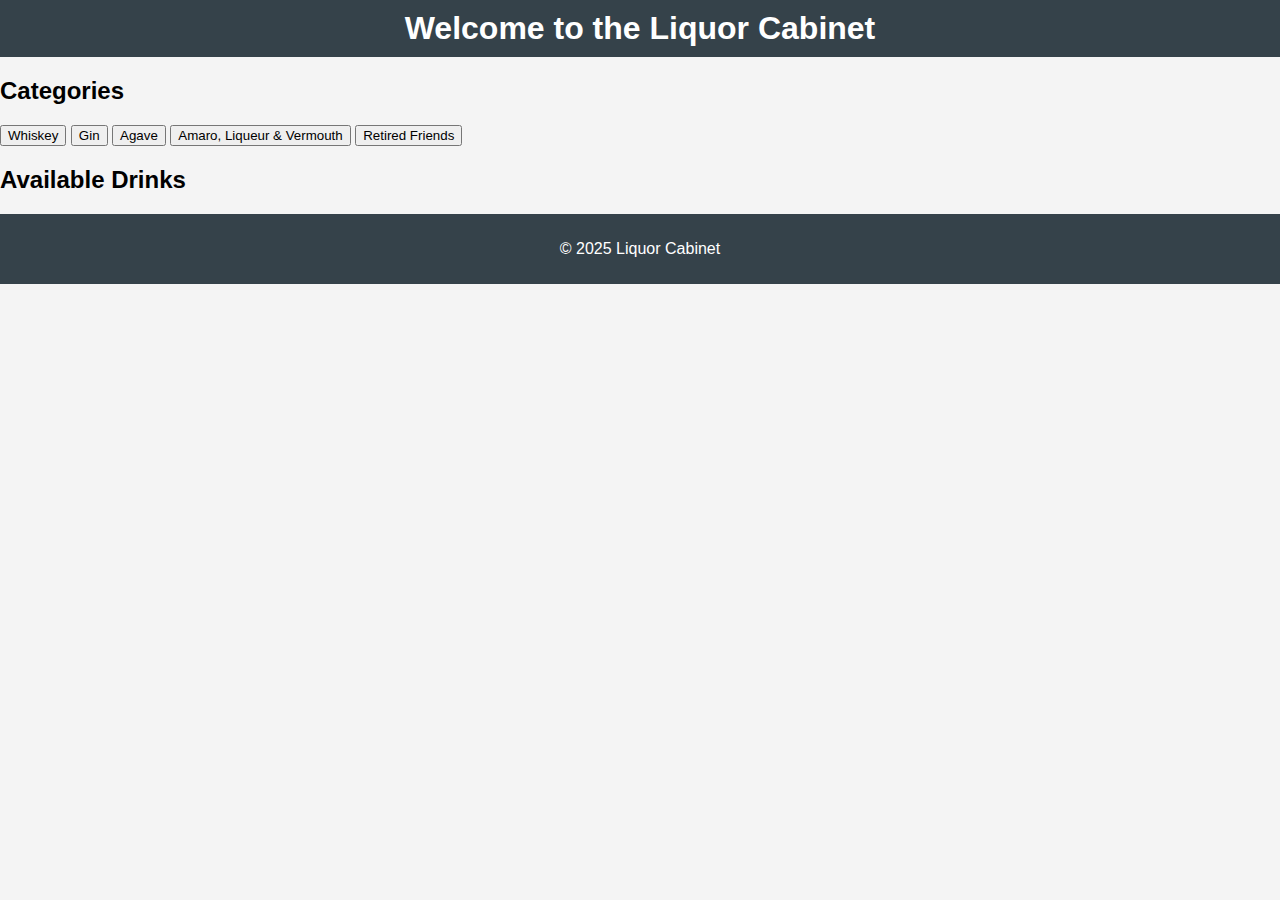
<file: index.html>
<!DOCTYPE html>
<html lang="en">
<head>
    <meta charset="UTF-8">
    <meta name="viewport" content="width=device-width, initial-scale=1.0">
    <title>Liquor Cabinet</title>
    <link rel="stylesheet" href="styles/style.css">
</head>
<body>
    <header>
        <h1>Welcome to the Liquor Cabinet</h1>
    </header>
    <main>
        <section>
            <h2>Categories</h2>
            <div id="categories">
                <button onclick="showSubcategories('whiskey')">Whiskey</button>
                <button onclick="showSubcategories('gin')">Gin</button>
                <button onclick="showSubcategories('agave')">Agave</button>
                <button onclick="showSubcategories('amaro')">Amaro, Liqueur & Vermouth</button>
                <button onclick="showSubcategories('retired')">Retired Friends</button>
            </div>
        </section>
        <section>
            <div id="subcategories">
                <!-- Subcategory buttons will be dynamically added here -->
            </div>
        </section>
        <section>
            <div id="subcategories2">
                <!-- Subcategory buttons will be dynamically added here -->
            </div>
        </section>
        <section>
            <h2>Available Drinks</h2>
            <ul id="drinks-list">
                <!-- Drinks will be displayed here -->
            </ul>
        </section>
    </main>
    <footer>
        <p>&copy; 2025 Liquor Cabinet</p>
    </footer>
    <script src="scripts/main.js"></script>
</body>
</html>
</file>
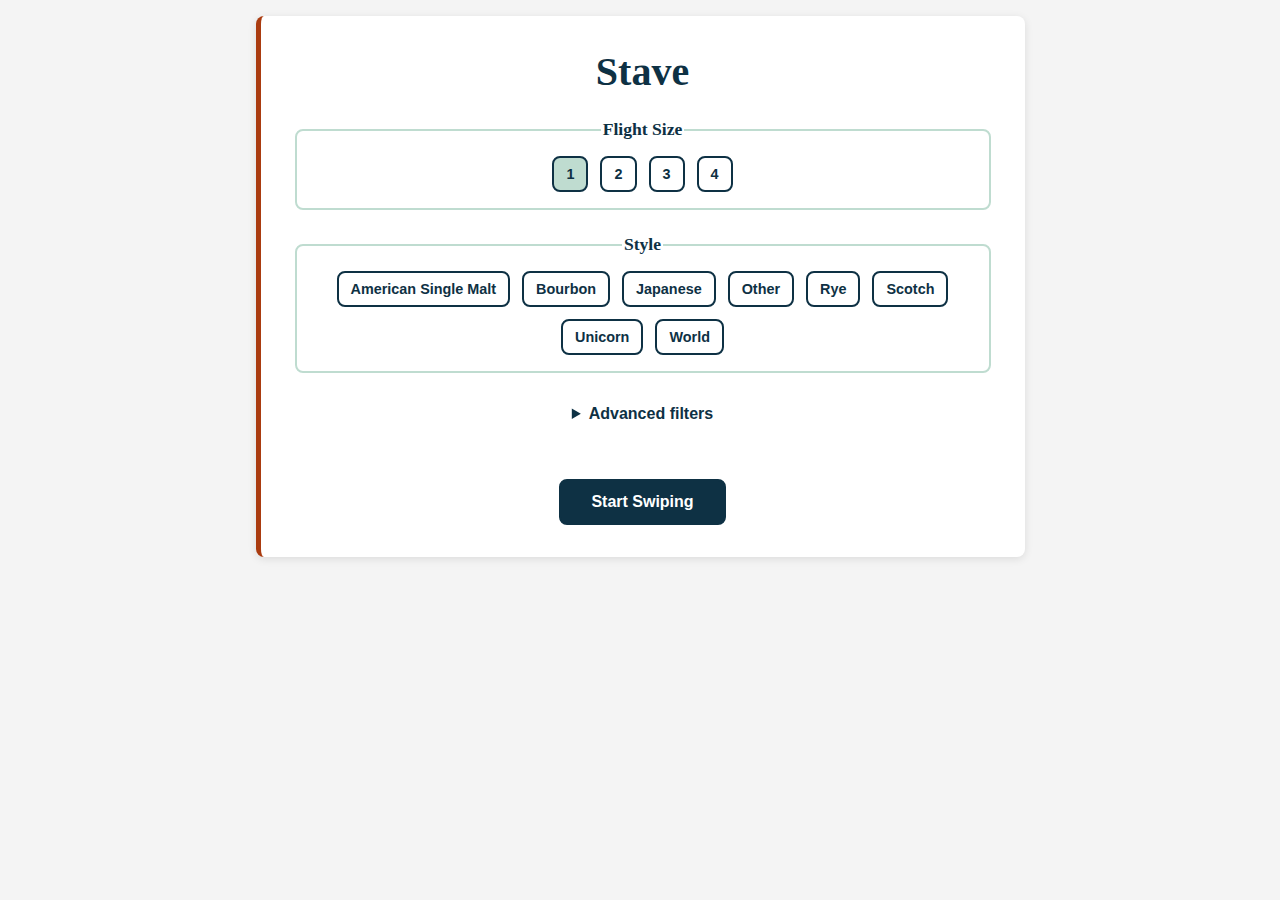
<file: stave.html>
<!DOCTYPE html>
<html lang="en">
<head>
    <meta charset="UTF-8" />
    <meta name="viewport" content="width=device-width, initial-scale=1.0" />
    <title>Whiskey Flight Selector</title>
    <link rel="stylesheet" href="styles/stave-style.css" />
</head>
<body>
    <div id="preferences">
        <h1>Stave</h1>
        <form id="prefForm">
             <fieldset>
                <legend>Flight Size</legend>
                <div id="flightSizeButtons" class="option-list">
                    <button id="size1" type="button">1</button>
                    <button id="size2" type="button">2</button>
                    <button id="size3" type="button">3</button>
                    <button id="size4" type="button">4</button>
                </div>
            </fieldset>
            <fieldset>
                <legend>Style</legend>
                <div id="styleButtons" class="option-list"></div>
            </fieldset>

            <details id="advancedDetails">
                <summary>Advanced filters </summary>
                <fieldset>
                    <legend>Cask Finish</legend>
                    <div id="caskButtons" class="option-list"></div>
                </fieldset>
                <fieldset>
                    <legend>Smokey</legend>
                    <div id="smokeyButtons" class="option-list">
                        <button id="smokeyYes" type="button">Yes</button>
                        <button id="smokeyNo" type="button">No</button>
                    </div>
                </fieldset>
                <fieldset>
                    <legend>ABV Range</legend>
                    <div id="abvButtons" class="option-list">
                        <button type="button" data-range="normal">Normal (&lt;50%)</button>
                        <button type="button" data-range="hot">Hot (50–60%)</button>
                        <button type="button" data-range="high">High Octane (&gt;60%)</button>
                    </div>
                </fieldset>

                <fieldset>
                    <legend>Distillery</legend>
                    <div id="distilleryButtons" class="option-list"></div>
                </fieldset>
            <fieldset>
                <legend>Region</legend>
                <div id="regionButtons" class="option-list"></div>
            </fieldset>
            </details>



            <button type="submit">Start Swiping</button>
        </form>
    </div>

    <div id="cards" class="hidden">
        <div id="cardProgress"></div>
        <div id="cardContainer"></div>
        <div id="controls">
            <!-- pass on left, add on right -->
            <button id="passBtn">&larr; Pass</button>
            <button id="flightBtn">Add to Flight &rarr;</button>
        </div>
        <p id="flightCount">Selected: 0/4</p>
        <ul id="flightList"></ul>
    </div>

    <div id="summary" class="hidden">
        <h2>Your Flight</h2>
        <ul id="summaryList"></ul>
        <button id="resetBtn">Start Over</button>
    </div>

    <!-- load data definitions first -->
    <script src="scripts/drinkdata.js"></script>

    <!-- app logic follows; `app.js` will pick up our whiskey list from `drinksData.whiskey` -->
    <script src="scripts/app.js"></script>

</body>
</html>
</file>
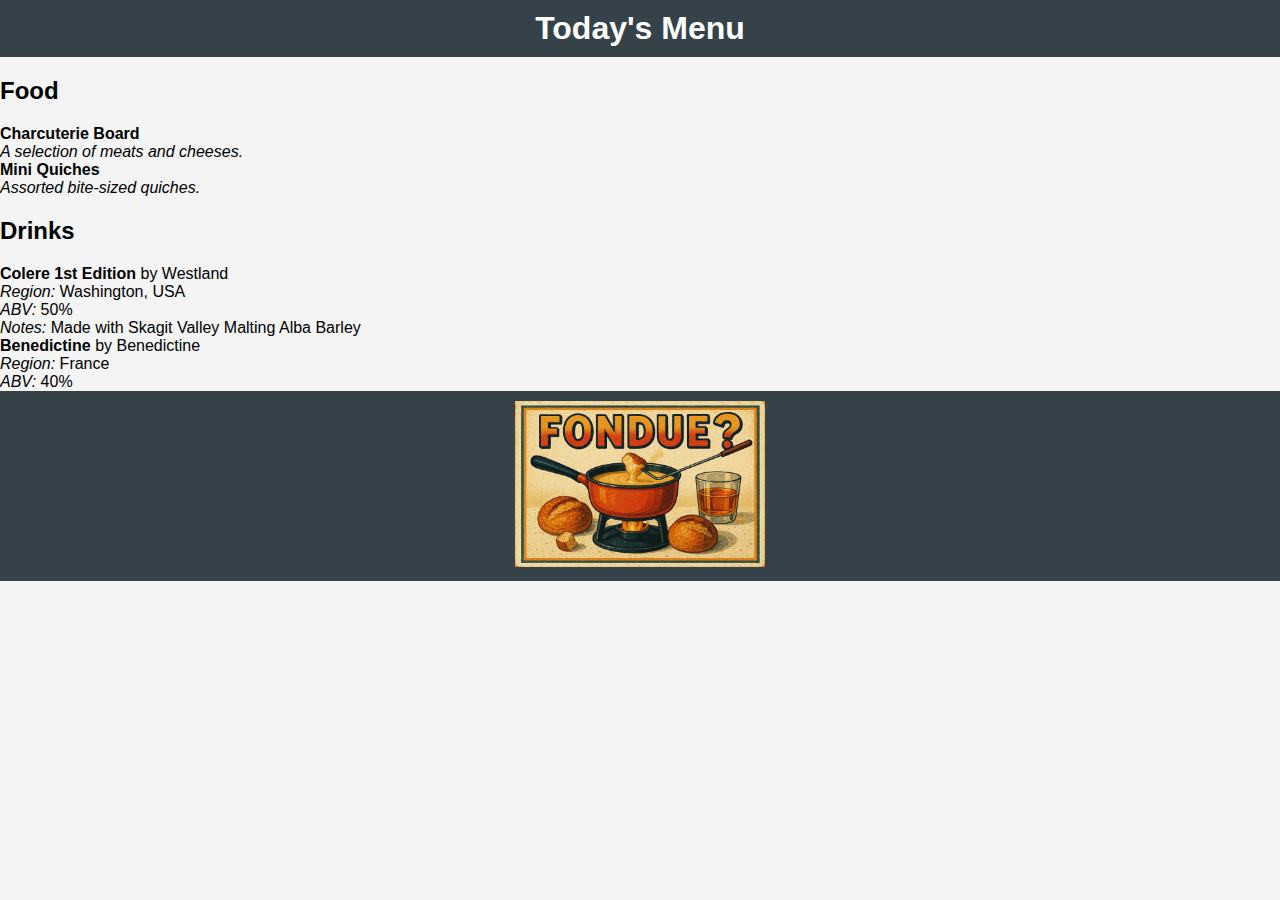
<file: todays-menu.html>
<!DOCTYPE html>
<html lang="en">
<head>
    <meta charset="UTF-8">
    <meta name="viewport" content="width=device-width, initial-scale=1.0">
    <title>Today's Menu</title>
    <link href="https://fonts.googleapis.com/css2?family=Cinzel:wght@400;500;600;700;800;900&display=swap" rel="stylesheet">
    <link href="https://fonts.googleapis.com/css2?family=Montserrat:wght@400;500;600;700&display=swap" rel="stylesheet">
    <link rel="stylesheet" href="styles/style.css">
</head>
<body>
    <header>
        <h1>Today's Menu</h1>
    </header>
    <main>
        <section>
            <h2>Food</h2>
            <div id="food-list">
                <!-- Food items will be displayed here -->
            </div>
        </section>
        <section>
            <h2>Drinks</h2>
            <div id="menu-drinks-categories">
                <!-- Drink categories/buttons will be displayed here -->
            </div>
            <div id="menu-drinks-list">
                <!-- Drinks for today's menu will be displayed here -->
            </div>
        </section>
    </main>
    <footer class="menu-footer">
        <img src="menu.jpg" alt="Today's Menu" style="width: 250px; height: auto;">
    </footer>
    <script src="scripts/todays-menu.js"></script>
</body>
</html>
</file>
<file: styles/style.css>
body {
    margin: 0;
    font-family: Arial, sans-serif;
    background-color: #f4f4f4;
}

header {
    background: #35424a;
    color: #ffffff;
    padding: 10px 0;
    text-align: center;
}

h1 {
    margin: 0;
}

nav {
    margin: 20px 0;
}

nav a {
    color: #ffffff;
    text-decoration: none;
    padding: 10px 15px;
}

nav a:hover {
    background: #e8491d;
}

.container {
    width: 80%;
    margin: auto;
    overflow: hidden;
}

footer {
    background: #35424a;
    color: #ffffff;
    text-align: center;
    padding: 10px 0;
    position: relative;
    bottom: 0;
    width: 100%;
}
</file>
<file: styles/stave-style.css>
body {
    margin: 0;
    padding: 1rem;
    font-family: 'Montserrat', Arial, sans-serif;
    background-color: #f4f4f4;
    color: #0e3144;
}

h1, h2, legend {
    font-family: 'Cinzel', serif;
    font-weight: 600;
    color: #0e3144;
}

h1 {
    font-size: 2.5rem;
    margin-top: 0;
    text-align: center;
    margin-bottom: 1.5rem;
}

h2 {
    font-size: 2rem;
    text-align: center;
    margin-bottom: 1rem;
}

legend {
    font-size: 1.1rem;
    font-weight: 600;
    text-align: center; /* center category labels */
}

button {
    font-family: 'Montserrat', sans-serif;
    border-radius: 8px;
    cursor: pointer;
    transition: all 0.3s ease;
    font-weight: 600;
    padding: 8px 16px;
    border: 2px solid #0e3144;
}

button:hover {
    background-color: #f6dea8;
    color: #0e3144;
}

button:active {
    transform: scale(0.98);
}

.hidden {
    display: none;
}

#preferences {
    max-width: 700px;
    margin: 0 auto;
    background: #ffffff;
    padding: 2rem;
    border-radius: 8px;
    box-shadow: 0 2px 8px rgba(0, 0, 0, 0.1);
    border-left: 5px solid #aa3b0f;
}

fieldset {
    margin-bottom: 1.5rem;
    border: 2px solid #bfdcd0;
    padding: 1rem;
    border-radius: 8px;
    background: #ffffff;
}

#prefForm > button[type="submit"] {
    display: block;
    margin: 2rem auto 0;
    padding: 12px 30px;
    font-size: 1rem;
    background: #0e3144;
    color: #ffffff;
    border: 2px solid #0e3144;
}

#prefForm > button[type="submit"]:hover {
    background: #f6dea8;
    color: #0e3144;
}

#cards {
    max-width: 500px;
    margin: 2rem auto;
    text-align: center;
}

.card {
    background: #ffffff;
    /* subtle passport paper texture */
    background-image: repeating-linear-gradient(45deg, transparent, transparent 10px, rgba(0,0,0,0.05) 10px, rgba(0,0,0,0.05) 20px);
    padding: 2rem;
    margin-bottom: 2rem;
    border-radius: 8px;
    box-shadow: 0 4px 12px rgba(0, 0, 0, 0.1);
    border-left: 5px solid #aa3b0f;
    border-top: 2px solid #bfdcd0;
    opacity: 0;
    transform: translateY(20px);
    transition: transform 0.4s ease, opacity 0.4s ease;
}

.card.enter {
    opacity: 1;
    transform: translateY(0);
}

.card.exit-left {
    transform: translateX(-100%);
    opacity: 0;
}

.card.exit-right {
    transform: translateX(100%);
    opacity: 0;
}

.card h2 {
    margin-top: 0;
    font-size: 1.5rem;
    color: #aa3b0f;
}

.card p {
    margin: 0.5rem 0;
    font-size: 0.95rem;
    line-height: 1.5;
    color: #0e3144;
}

/* passport stamp row */
.stamp-row {
    display: flex;
    justify-content: center;
    margin-top: 1.25rem;
}
.stamp-row img {
    width: 72px;
    height: 72px;
    object-fit: contain;
    margin: 0 4px;
    /*border: 1px solid #0e3144;
    border-radius: 4px;*/
    transform: rotate(-5deg);
}
.stamp-row img:nth-child(even) {
    transform: rotate(3deg);
}

#cardProgress {
    font-size: 0.85rem;
    color: #888;
    margin-bottom: 1rem;
}

#controls {
    margin: 2rem 0;
    display: flex;
    justify-content: space-between;
    gap: 1rem;
}

#controls button {
    flex: 1;
    padding: 12px 20px;
    font-size: 1rem;
    background: #0e3144;
    color: #ffffff;
}

#controls button:hover {
    background: #bfdcd0;
    color: #0e3144;
}

#flightCount {
    font-weight: 600;
    font-size: 1.1rem;
    color: #0e3144;
}

#flightList {
    list-style: none;
    padding: 0;
    margin-top: 1.5rem;
    text-align: center; /* center justify selection list */
}

#flightList li {
    background: #f6dea8;
    padding: 0.75rem 1rem;
    border-radius: 6px;
    margin: 0.5rem 0;
    border-left: 4px solid #aa3b0f;
    text-align: center; /* make each item centered */
}

/* summary page styling */
#summary {
    text-align: center;
}

#summaryList {
    list-style: none;
    padding: 0;
    margin-top: 1rem;
    text-align: center;
}

#summaryList li {
    background: #f6dea8;
    padding: 0.75rem 1rem;
    border-radius: 6px;
    margin: 0.5rem auto;
    max-width: 90%;
    text-align: center;

    font-size: 0.95rem;
    color: #0e3144;
}

.option-list {
    display: flex;
    flex-wrap: wrap;
    gap: 0.75rem;
    justify-content: center; /* center all buttons */
    text-align: center; /* fallback for older browsers */
}

.option-list button {
    padding: 8px 12px;
    background: #ffffff;
    color: #0e3144;
    border: 2px solid #0e3144;
    font-size: 0.9rem;
}

/* remove focus outline and avoid hover color sticking on focus */
.option-list button:focus {
    outline: none;
    background: #ffffff;
}

.option-list button.selected {
    background: #bfdcd0;
    color: #0e3144;
    border-color: #0e3144;
    font-weight: 700;
}

.option-list.nested {
    margin-left: 1.5rem;
}

#smokeyButtons button {
    flex: 1;
    max-width: 100px;
}

#advancedDetails summary {
    cursor: pointer;
    font-weight: 700;
    color: #0e3144;
    margin-bottom: 1rem;
    padding: 0.5rem;
    border-radius: 6px;
    text-align: center; /* center advanced filters heading */
    transition: background 0.3s ease;
}

#advancedDetails summary:hover {
    background: #f6dea8;
}

#advancedDetails[open] summary::after {
    content: " ";
}

#advancedDetails summary::after {
    content: " ";
}

#summary {
    max-width: 700px;
    margin: 2rem auto;
    background: #ffffff;
    padding: 2rem;
    border-radius: 8px;
    box-shadow: 0 2px 8px rgba(0, 0, 0, 0.1);
    border-left: 5px solid #aa3b0f;
    text-align: left;
}

#summaryList {
    list-style: none;
    padding: 0;
}

#summaryList li {
    background: #f6dea8;
    padding: 1.5rem;
    margin-bottom: 1rem;
    border-radius: 8px;
    border-left: 4px solid #aa3b0f;
}

#summaryList strong {
    font-size: 1.1rem;
    color: #aa3b0f;
}

#resetBtn {
    display: block;
    margin: 2rem auto 0;
    padding: 12px 30px;
    background: #0e3144;
    color: #ffffff;
    border: 2px solid #0e3144;
    font-weight: 700;
}

#resetBtn:hover {
    background: #f6dea8;
    color: #0e3144;
}

select[multiple] {
    width: 100%;
    min-height: 6rem;
    background: #ffffff;
    color: #0e3144;
    border: 2px solid #bfdcd0;
    border-radius: 6px;
    padding: 0.5rem;
    font-family: 'Montserrat', sans-serif;
}

select[multiple] option:checked {
    background: #bfdcd0;
    color: #0e3144;
}

input[type="number"] {
    background: #ffffff;
    color: #0e3144;
    border: 2px solid #bfdcd0;
    border-radius: 4px;
    padding: 0.6rem;
    font-family: inherit;
}

label {
    margin-right: 1rem;
    color: #0e3144;
    font-weight: 500;
}
</file>
